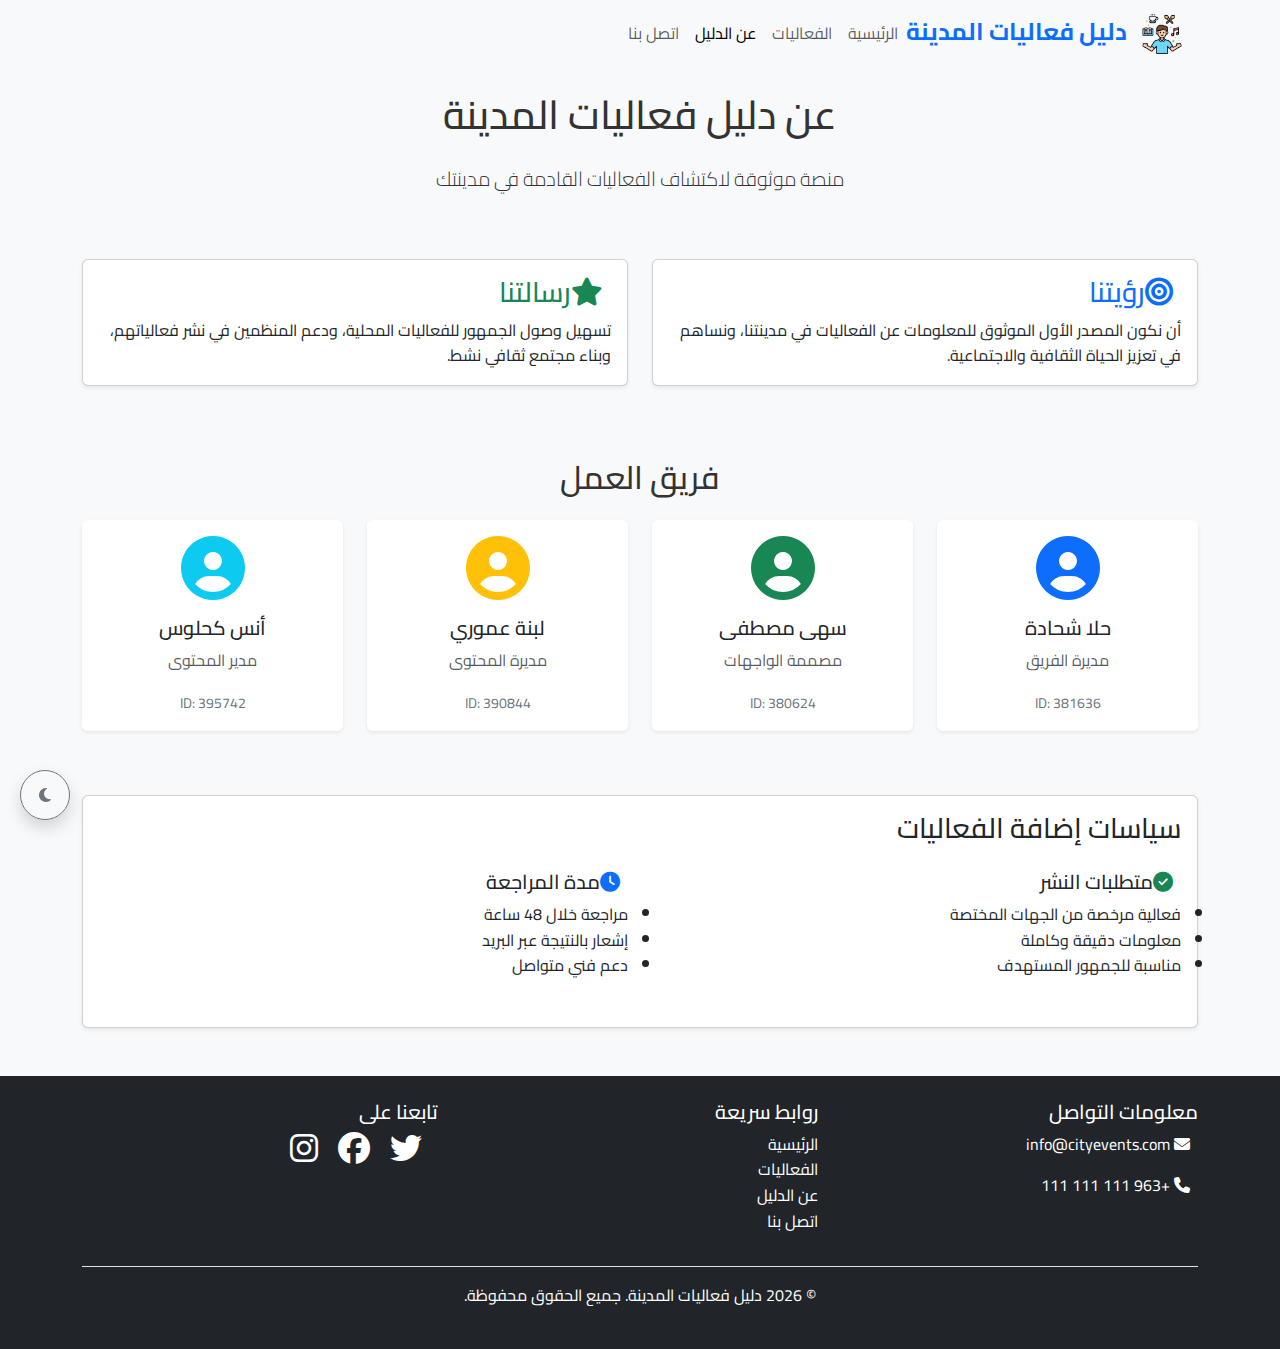
<file: about.html>
<!DOCTYPE html>
<html lang="ar" dir="rtl">
<head>
    <meta charset="UTF-8">
    <meta name="viewport" content="width=device-width, initial-scale=1.0">
    <title>دليل فعاليات المدينة - عن الدليل</title>
    
    <!-- Bootstrap CSS -->
    <link href="https://cdn.jsdelivr.net/npm/bootstrap@5.3.0/dist/css/bootstrap.min.css" rel="stylesheet">
    
    <!-- خط Cairo -->
    <link href="https://fonts.googleapis.com/css2?family=Cairo:wght@400;600;700&display=swap" rel="stylesheet">
    
    <!-- CSS المخصص -->
    <link rel="stylesheet" href="assets/css/style.css">
    
    <!-- Font Awesome -->
    <link rel="stylesheet" href="https://cdnjs.cloudflare.com/ajax/libs/font-awesome/6.4.0/css/all.min.css">
</head>
<body>
    <!-- رأس الصفحة -->
    <header>
        <nav class="navbar navbar-expand-lg navbar-light bg-light">
            <div class="container">
                <a class="navbar-brand" href="index.html">
                    <img src="assets/img/logo.png" alt="شعار دليل فعاليات المدينة" height="40">
                    <span class="brand-text">دليل فعاليات المدينة</span>
                </a>
                
                <button class="navbar-toggler" type="button" data-bs-toggle="collapse" data-bs-target="#navbarNav">
                    <span class="navbar-toggler-icon"></span>
                </button>
                
                <div class="collapse navbar-collapse" id="navbarNav">
                    <ul class="navbar-nav ms-auto">
                        <li class="nav-item"><a class="nav-link" href="index.html">الرئيسية</a></li>
                        <li class="nav-item"><a class="nav-link" href="events.html">الفعاليات</a></li>
                        <li class="nav-item"><a class="nav-link active" href="about.html">عن الدليل</a></li>
                        <li class="nav-item"><a class="nav-link" href="contact.html">اتصل بنا</a></li>
                    </ul>
                </div>
            </div>
        </nav>
    </header>

    <!-- المحتوى الرئيسي -->
    <main class="container mt-4">
        <div class="row mb-5">
            <div class="col-12 text-center">
                <h1 class="mb-4">عن دليل فعاليات المدينة</h1>
                <p class="lead">منصة موثوقة لاكتشاف الفعاليات القادمة في مدينتك</p>
            </div>
        </div>
        
        <!-- معلومات عن الدليل -->
        <div class="row mb-5">
            <div class="col-md-6 mb-4">
                <div class="card h-100 shadow-sm">
                    <div class="card-body">
                        <h3 class="card-title text-primary"><i class="fas fa-bullseye me-2"></i>رؤيتنا</h3>
                        <p class="card-text">أن نكون المصدر الأول الموثوق للمعلومات عن الفعاليات في مدينتنا، ونساهم في تعزيز الحياة الثقافية والاجتماعية.</p>
                    </div>
                </div>
            </div>
            
            <div class="col-md-6 mb-4">
                <div class="card h-100 shadow-sm">
                    <div class="card-body">
                        <h3 class="card-title text-success"><i class="fas fa-star me-2"></i>رسالتنا</h3>
                        <p class="card-text">تسهيل وصول الجمهور للفعاليات المحلية، ودعم المنظمين في نشر فعالياتهم، وبناء مجتمع ثقافي نشط.</p>
                    </div>
                </div>
            </div>
        </div>
        
        <!-- معلومات الفريق -->
<div class="row mb-5">
    <div class="col-12">
        <h2 class="text-center mb-4">فريق العمل</h2>
        <div class="row"> <div class="col-md-3 col-sm-6 mb-3"> 
                <div class="card text-center border-0 shadow-sm h-100">
                    <div class="card-body">
                        <i class="fas fa-user-circle fa-4x text-primary mb-3"></i>
                        <h5>حلا شحادة</h5>
                        <p class="text-muted">مديرة الفريق</p>
                        <small class="text-secondary">ID: 381636</small>
                    </div>
                </div>
            </div>

            <div class="col-md-3 col-sm-6 mb-3">
                <div class="card text-center border-0 shadow-sm h-100">
                    <div class="card-body">
                        <i class="fas fa-user-circle fa-4x text-success mb-3"></i>
                        <h5>سهى مصطفى</h5>
                        <p class="text-muted">مصممة الواجهات</p>
                        <small class="text-secondary">ID: 380624</small>
                    </div>
                </div>
            </div>

            <div class="col-md-3 col-sm-6 mb-3">
                <div class="card text-center border-0 shadow-sm h-100">
                    <div class="card-body">
                        <i class="fas fa-user-circle fa-4x text-warning mb-3"></i>
                        <h5>لبنة عموري</h5>
                        <p class="text-muted">مديرة المحتوى</p>
                        <small class="text-secondary">ID: 390844</small>
                    </div>
                </div>
            </div>

            <div class="col-md-3 col-sm-6 mb-3">
                <div class="card text-center border-0 shadow-sm h-100">
                    <div class="card-body">
                        <i class="fas fa-user-circle fa-4x text-info mb-3"></i>
                        <h5>أنس كحلوس</h5>
                        <p class="text-muted">مدير المحتوى</p>
                        <small class="text-secondary">ID: 395742</small>
                    </div>
                </div>
            </div>

        </div> </div>
</div>

<!-- سياسات مختصرة -->
        <div class="row">
            <div class="col-12">
                <div class="card shadow-sm">
                    <div class="card-body">
                        <h3 class="mb-4">سياسات إضافة الفعاليات</h3>
                        <div class="row">
                            <div class="col-md-6 mb-3">
                                <h5><i class="fas fa-check-circle text-success me-2"></i>متطلبات النشر</h5>
                                <ul>
                                    <li>فعالية مرخصة من الجهات المختصة</li>
                                    <li>معلومات دقيقة وكاملة</li>
                                    <li>مناسبة للجمهور المستهدف</li>
                                </ul>
                            </div>
                            
                            <div class="col-md-6 mb-3">
                                <h5><i class="fas fa-clock text-primary me-2"></i>مدة المراجعة</h5>
                                <ul>
                                    <li>مراجعة خلال 48 ساعة</li>
                                    <li>إشعار بالنتيجة عبر البريد</li>
                                    <li>دعم فني متواصل</li>
                                </ul>
                            </div>
                        </div>
                    </div>
                </div>
            </div>
        </div>
        
        <button id="scrollToTop" class="btn btn-primary rounded-circle shadow" style="display: none; position: fixed; bottom: 20px; left: 20px; z-index: 1000; width: 50px; height: 50px;">
            <i class="fas fa-arrow-up"></i>
        </button>
            <button id="darkModeToggle" class="btn btn-outline-secondary rounded-circle shadow" style="position: fixed; bottom: 80px; left: 20px; z-index: 1000; width: 50px; height: 50px;">
    <i class="fas fa-moon"></i>
</button>
    </main>

    <!-- تذييل الصفحة -->
    <footer class="bg-dark text-white py-4 mt-5">
        <div class="container">
            <div class="row">
                <div class="col-md-4 mb-3">
                    <h5>معلومات التواصل</h5>
                    <p><i class="fas fa-envelope me-2"></i> info@cityevents.com</p>
                    <p><i class="fas fa-phone me-2"></i> +963 111 111 111</p>
                </div>
                
                <div class="col-md-4 mb-3">
                    <h5>روابط سريعة</h5>
                    <ul class="list-unstyled">
                        <li><a href="index.html" class="text-white">الرئيسية</a></li>
                        <li><a href="events.html" class="text-white">الفعاليات</a></li>
                        <li><a href="about.html" class="text-white">عن الدليل</a></li>
                        <li><a href="contact.html" class="text-white">اتصل بنا</a></li>
                    </ul>
                </div>
                
                <div class="col-md-4 mb-3">
                    <h5>تابعنا على</h5>
                    <div class="social-icons">
                        <a href="#" class="text-white me-3"><i class="fab fa-twitter fa-2x"></i></a>
                        <a href="#" class="text-white me-3"><i class="fab fa-facebook fa-2x"></i></a>
                        <a href="#" class="text-white me-3"><i class="fab fa-instagram fa-2x"></i></a>
                    </div>
                </div>
            </div>
            
            <div class="text-center pt-3 border-top">
                <p>© 2026 دليل فعاليات المدينة. جميع الحقوق محفوظة.</p>
            </div>
        </div>
    </footer>

    <!-- Scripts -->
    <script src="https://cdn.jsdelivr.net/npm/bootstrap@5.3.0/dist/js/bootstrap.bundle.min.js"></script>
    <script src="assets/js/main.js"></script>
</body>
</html>
</file>
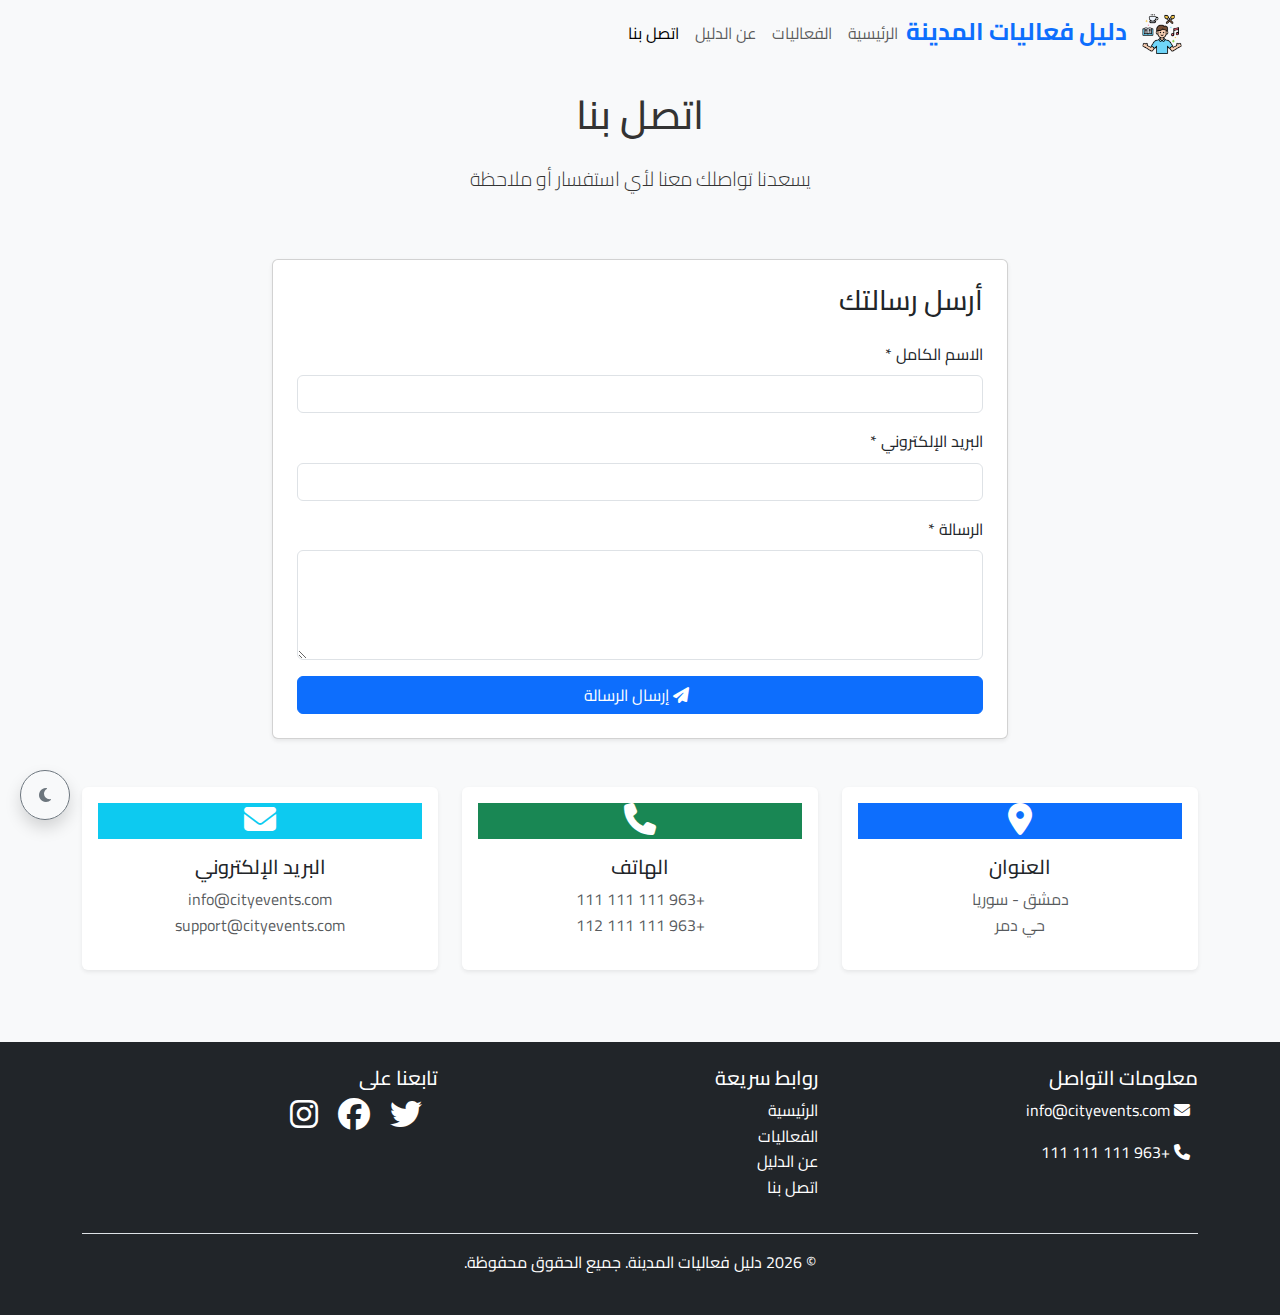
<file: contact.html>
<!DOCTYPE html>
<html lang="ar" dir="rtl">
<head>
    <meta charset="UTF-8">
    <meta name="viewport" content="width=device-width, initial-scale=1.0">
    <title>دليل فعاليات المدينة - اتصل بنا</title>
    
    <!-- Bootstrap CSS -->
    <link href="https://cdn.jsdelivr.net/npm/bootstrap@5.3.0/dist/css/bootstrap.min.css" rel="stylesheet">
    
    <!-- خط Cairo -->
    <link href="https://fonts.googleapis.com/css2?family=Cairo:wght@400;600;700&display=swap" rel="stylesheet">
    
    <!-- CSS المخصص -->
    <link rel="stylesheet" href="assets/css/style.css">
    
    <!-- Font Awesome -->
    <link rel="stylesheet" href="https://cdnjs.cloudflare.com/ajax/libs/font-awesome/6.4.0/css/all.min.css">
</head>
<body>
    <!-- رأس الصفحة -->
    <header>
        <nav class="navbar navbar-expand-lg navbar-light bg-light">
            <div class="container">
                <a class="navbar-brand" href="index.html">
                    <img src="assets/img/logo.png" alt="شعار دليل فعاليات المدينة" height="40">
                    <span class="brand-text">دليل فعاليات المدينة</span>
                </a>
                
                <button class="navbar-toggler" type="button" data-bs-toggle="collapse" data-bs-target="#navbarNav">
                    <span class="navbar-toggler-icon"></span>
                </button>
                
                <div class="collapse navbar-collapse" id="navbarNav">
                    <ul class="navbar-nav ms-auto">
                        <li class="nav-item"><a class="nav-link" href="index.html">الرئيسية</a></li>
                        <li class="nav-item"><a class="nav-link" href="events.html">الفعاليات</a></li>
                        <li class="nav-item"><a class="nav-link" href="about.html">عن الدليل</a></li>
                        <li class="nav-item"><a class="nav-link active" href="contact.html">اتصل بنا</a></li>
                    </ul>
                </div>
            </div>
        </nav>
    </header>

    <!-- المحتوى الرئيسي -->
    <main class="container mt-4">
        <div class="row mb-5">
            <div class="col-12 text-center">
                <h1 class="mb-4">اتصل بنا</h1>
                <p class="lead">يسعدنا تواصلك معنا لأي استفسار أو ملاحظة</p>
            </div>
        </div>
        
        <!-- نموذج الاتصال -->
        <div class="row mb-5">
            <div class="col-md-8 mx-auto">
                <div class="card shadow-sm">
                    <div class="card-body p-4">
                        <h3 class="card-title mb-4">أرسل رسالتك</h3>
                        
                        <!-- تعليق: نموذج الاتصال مع JavaScript للتحقق -->
                        <form id="contactForm">
                            <!-- حقل الاسم -->
                            <div class="mb-3">
                                <label for="name" class="form-label">الاسم الكامل *</label>
                                <input type="text" class="form-control" id="name" required>
                            </div>
                            
                            <!-- حقل البريد الإلكتروني -->
                            <div class="mb-3">
                                <label for="email" class="form-label">البريد الإلكتروني *</label>
                                <input type="email" class="form-control" id="email" required>
                            </div>
                            
                            <!-- حقل الرسالة -->
                            <div class="mb-3">
                                <label for="message" class="form-label">الرسالة *</label>
                                <textarea class="form-control" id="message" rows="4" required></textarea>
                            </div>
                            
                            <!-- زر الإرسال -->
                            <button type="submit" class="btn btn-primary w-100">
                                <i class="fas fa-paper-plane me-2"></i> إرسال الرسالة
                            </button>
                        </form>
                    </div>
                </div>
            </div>
        </div>
        
        <!-- معلومات الاتصال -->
        <div class="row">
            <div class="col-md-4 mb-4">
                <div class="card text-center h-100 border-0 shadow-sm">
                    <div class="card-body">
                        <div class="icon-circle bg-primary text-white mx-auto mb-3">
                            <i class="fas fa-map-marker-alt fa-2x"></i>
                        </div>
                        <h5>العنوان</h5>
                        <p class="text-muted"> دمشق - سوريا <br> حي دمر </p>
                    </div>
                </div>
            </div>
            
            <div class="col-md-4 mb-4">
                <div class="card text-center h-100 border-0 shadow-sm">
                    <div class="card-body">
                        <div class="icon-circle bg-success text-white mx-auto mb-3">
                            <i class="fas fa-phone fa-2x"></i>
                        </div>
                        <h5>الهاتف</h5>
                        <p class="text-muted">+963 111 111 111<br>+963 111 111 112</p>
                    </div>
                </div>
            </div>
            
            <div class="col-md-4 mb-4">
                <div class="card text-center h-100 border-0 shadow-sm">
                    <div class="card-body">
                        <div class="icon-circle bg-info text-white mx-auto mb-3">
                            <i class="fas fa-envelope fa-2x"></i>
                        </div>
                        <h5>البريد الإلكتروني</h5>
                        <p class="text-muted">info@cityevents.com<br>support@cityevents.com</p>
                    </div>
                </div>
            </div>
        </div>
        
<button id="scrollToTop" class="btn btn-primary rounded-circle shadow" style="display: none; position: fixed; bottom: 20px; left: 20px; z-index: 1000; width: 50px; height: 50px;">
    <i class="fas fa-arrow-up"></i>
</button>
    <button id="darkModeToggle" class="btn btn-outline-secondary rounded-circle shadow" style="position: fixed; bottom: 80px; left: 20px; z-index: 1000; width: 50px; height: 50px;">
    <i class="fas fa-moon"></i>
</button>
    </main>

    <!-- تذييل الصفحة -->
    <footer class="bg-dark text-white py-4 mt-5">
        <div class="container">
            <div class="row">
                <div class="col-md-4 mb-3">
                    <h5>معلومات التواصل</h5>
                    <p><i class="fas fa-envelope me-2"></i> info@cityevents.com</p>
                    <p><i class="fas fa-phone me-2"></i> +963 111 111 111</p>
                </div>
                
                <div class="col-md-4 mb-3">
                    <h5>روابط سريعة</h5>
                    <ul class="list-unstyled">
                        <li><a href="index.html" class="text-white">الرئيسية</a></li>
                        <li><a href="events.html" class="text-white">الفعاليات</a></li>
                        <li><a href="about.html" class="text-white">عن الدليل</a></li>
                        <li><a href="contact.html" class="text-white">اتصل بنا</a></li>
                    </ul>
                </div>
                
                <div class="col-md-4 mb-3">
                    <h5>تابعنا على</h5>
                    <div class="social-icons">
                        <a href="#" class="text-white me-3"><i class="fab fa-twitter fa-2x"></i></a>
                        <a href="#" class="text-white me-3"><i class="fab fa-facebook fa-2x"></i></a>
                        <a href="#" class="text-white me-3"><i class="fab fa-instagram fa-2x"></i></a>
                    </div>
                </div>
            </div>
            
            <div class="text-center pt-3 border-top">
                <p>© 2026 دليل فعاليات المدينة. جميع الحقوق محفوظة.</p>
            </div>
        </div>
    </footer>

    <!-- Scripts -->
    <script src="https://cdn.jsdelivr.net/npm/bootstrap@5.3.0/dist/js/bootstrap.bundle.min.js"></script>
    <script src="assets/js/main.js"></script>
    
    <!-- JavaScript لصفحة الاتصال -->
    <script>
        document.addEventListener('DOMContentLoaded', function() {
            const contactForm = document.getElementById('contactForm');
            
            contactForm.addEventListener('submit', function(e) {
                e.preventDefault();
                
                // الحصول على القيم
                const name = document.getElementById('name').value.trim();
                const email = document.getElementById('email').value.trim();
                const message = document.getElementById('message').value.trim();
                
                // التحقق الأساسي
                if (!name || !email || !message) {
                    alert('الرجاء ملء جميع الحقول المطلوبة');
                    return;
                }
                
                // التحقق من صحة البريد الإلكتروني
                const emailRegex = /^[^\s@]+@[^\s@]+\.[^\s@]+$/;
                if (!emailRegex.test(email)) {
                    alert('الرجاء إدخال بريد إلكتروني صحيح');
                    return;
                }
                
                // عرض رسالة النجاح
                alert('شكراً لك! تم إرسال رسالتك بنجاح.\nسيتم الرد عليك في أقرب وقت ممكن.');
                
                // إعادة تعيين النموذج
                contactForm.reset();
            });
        });
    </script>
</body>
</html>
</file>
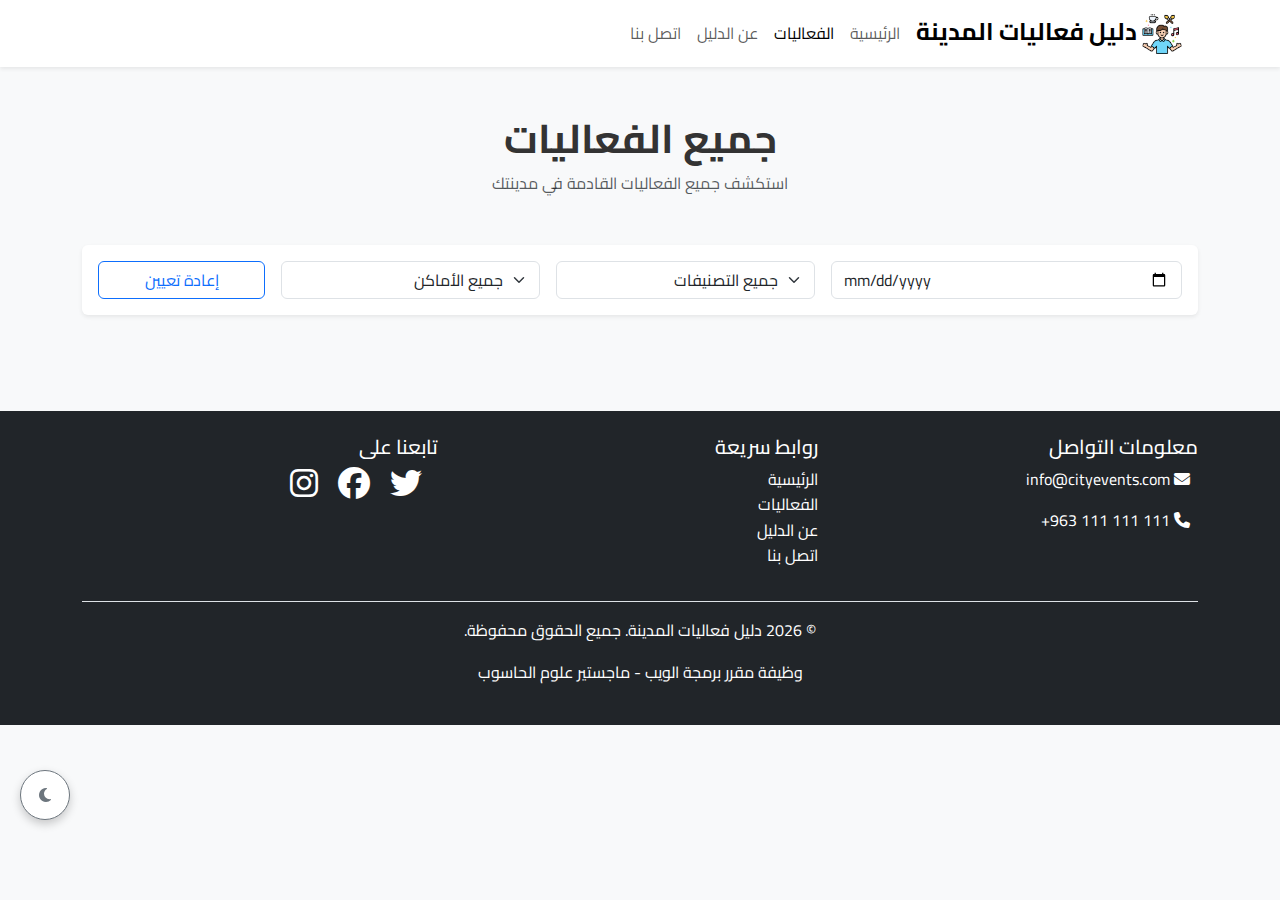
<file: events.html>
<!DOCTYPE html>
<html lang="ar" dir="rtl">
<head>
    <meta charset="UTF-8">
    <meta name="viewport" content="width=device-width, initial-scale=1.0">
    <title>دليل فعاليات المدينة - جميع الفعاليات</title>
    
    <link href="https://cdn.jsdelivr.net/npm/bootstrap@5.3.0/dist/css/bootstrap.min.css" rel="stylesheet">
    <link href="https://fonts.googleapis.com/css2?family=Cairo:wght@400;600;700&display=swap" rel="stylesheet">
    <link rel="stylesheet" href="https://cdnjs.cloudflare.com/ajax/libs/font-awesome/6.4.0/css/all.min.css">
    <link rel="stylesheet" href="assets/css/style.css">

    <style>
        /* تنسيق ألوان الترويسة الملونة */
.event-card-header {
    text-align: center;
    color: white;
    padding: 10px;
    font-weight: bold;
    border-radius: 8px 8px 0 0;
}

/* الألوان الموحدة   */
.header-sports  { background-color: #28a745 !important; } /* أخضر */
.header-culture { background-color: #007bff !important; } /* أزرق */
.header-music   { background-color: #fd7e14 !important; } /* برتقالي */
.header-family  { background-color: #17a2b8 !important; } /* سماوي */
.header-default { background-color: #6c757d !important; } /* رمادي للاحتياط */

/* تحسين شكل البطاقة */
.event-card {
    border: none;
    border-radius: 12px;
    overflow: hidden;
    transition: transform 0.3s ease;
}
.event-card:hover {
    transform: translateY(-8px);
}
        /* تنسيق الأزرار العائمة */
        .floating-btn {
            position: fixed; left: 20px; z-index: 1000;
            width: 50px; height: 50px; border-radius: 50%;
            display: flex; align-items: center; justify-content: center;
            box-shadow: 0 4px 10px rgba(0,0,0,0.2);
            transition: all 0.3s;
        }
        #scrollToTop { bottom: 20px; display: none; }
        #darkModeToggle { bottom: 80px; }
    </style>
</head>
<body class="bg-light">
    <header>
        <nav class="navbar navbar-expand-lg navbar-light bg-white shadow-sm">
            <div class="container">
                <a class="navbar-brand fw-bold" href="index.html">
                    <img src="assets/img/logo.png" alt="Logo" height="40">
                    <span class="ms-2">دليل فعاليات المدينة</span>
                </a>
                <button class="navbar-toggler" type="button" data-bs-toggle="collapse" data-bs-target="#navbarNav">
                    <span class="navbar-toggler-icon"></span>
                </button>
                <div class="collapse navbar-collapse" id="navbarNav">
                    <ul class="navbar-nav ms-auto">
                        <li class="nav-item"><a class="nav-link" href="index.html">الرئيسية</a></li>
                        <li class="nav-item"><a class="nav-link active" href="events.html">الفعاليات</a></li>
                        <li class="nav-item"><a class="nav-link" href="about.html">عن الدليل</a></li>
                        <li class="nav-item"><a class="nav-link" href="contact.html">اتصل بنا</a></li>
                    </ul>
                </div>
            </div>
        </nav>
    </header>

    <main class="container mt-5">
        <div class="text-center mb-5">
            <h1 class="fw-bold">جميع الفعاليات</h1>
            <p class="text-muted">استكشف جميع الفعاليات القادمة في مدينتك</p>
        </div>

        <div class="card shadow-sm mb-5 border-0 bg-white p-3">
            <div class="row g-3">
                <div class="col-md-4">
                    <input type="date" id="search-input" class="form-control" placeholder="اختر التاريخ...">
                </div>
                <div class="col-md-3">
                    <select id="category-filter" class="form-select">
                        <option value="all">جميع التصنيفات</option>
                        <option value="ثقافة">ثقافة</option>
                        <option value="رياضة">رياضة</option>
                        <option value="موسيقى">موسيقى</option>
                        <option value="عائلي">عائلي</option>
                    </select>
                </div>
                <div class="col-md-3">
                    <select id="location-filter" class="form-select">
                        <option value="all">جميع الأماكن</option>
                        <option value="حديقة المدينة">حديقة المدينة</option>
                        <option value="مركز المعارض">مركز المعارض</option>
                        <option value="الساحة المركزية">الساحة المركزية</option>
                    </select>
                </div>
                <div class="col-md-2">
                    <button id="reset-btn" class="btn btn-outline-primary w-100">إعادة تعيين</button>
                </div>
            </div>
        </div>

        <div class="row" id="events-list">
                    <!-- سيملأه JavaScript -->
            </div>

        <div id="no-results" class="text-center py-5" style="display: none;">
            <i class="fas fa-search fa-3x text-muted mb-3"></i>
            <h4 class="text-muted">لا توجد نتائج تطابق بحثك</h4>
        </div>

        <button id="scrollToTop" class="btn btn-primary floating-btn">
            <i class="fas fa-arrow-up"></i>
        </button>
        <button id="darkModeToggle" class="btn btn-outline-secondary floating-btn bg-white">
            <i class="fas fa-moon"></i>
        </button>
    </main>

    <!-- تذييل الصفحة -->
    <footer class="bg-dark text-white py-4 mt-5">
        <div class="container">
            <div class="row">
                <div class="col-md-4 mb-3">
                    <h5>معلومات التواصل</h5>
                    <p><i class="fas fa-envelope me-2"></i><bdi></bdi> info@cityevents.com</bdi></p>
                    <p><i class="fas fa-phone me-2"></i> <bdi>+963 111 111 111</bdi></p>
                </div>
                
                <div class="col-md-4 mb-3">
                    <h5>روابط سريعة</h5>
                    <ul class="list-unstyled">
                        <li><a href="index.html" class="text-white">الرئيسية</a></li>
                        <li><a href="events.html" class="text-white">الفعاليات</a></li>
                        <li><a href="about.html" class="text-white">عن الدليل</a></li>
                        <li><a href="contact.html" class="text-white">اتصل بنا</a></li>
                    </ul>
                </div>
                
                <div class="col-md-4 mb-3">
                    <h5>تابعنا على</h5>
                    <div class="social-icons">
                        <a href="#" class="text-white me-3"><i class="fab fa-twitter fa-2x"></i></a>
                        <a href="#" class="text-white me-3"><i class="fab fa-facebook fa-2x"></i></a>
                        <a href="#" class="text-white me-3"><i class="fab fa-instagram fa-2x"></i></a>
                    </div>
                </div>
            </div>
            
            <div class="text-center pt-3 border-top">
                <p>© 2026 دليل فعاليات المدينة. جميع الحقوق محفوظة.</p>
                <p>وظيفة مقرر برمجة الويب - ماجستير علوم الحاسوب</p>
            </div>
        </div>
    </footer>


    <script src="https://cdn.jsdelivr.net/npm/bootstrap@5.3.0/dist/js/bootstrap.bundle.min.js"></script>
    <script src="assets/js/main.js"></script>

</body>
</html>
</file>
<file: assets/css/style.css>
/* 1. الإعدادات العامة والخطوط */
@import url('https://fonts.googleapis.com/css2?family=Cairo:wght@400;700&display=swap');

* {
    margin: 0;
    padding: 0;
    box-sizing: border-box;
}

body {
    font-family: 'Cairo', sans-serif;
    line-height: 1.6;
    color: #333;
    background-color: #f8f9fa;
    transition: background-color 0.3s, color 0.3s;
}

/* 2. الهيدر والفوتر (Navbar & Footer) */
.navbar-brand { font-weight: 700; font-size: 1.5rem; }
.brand-text { color: #0d6efd; margin-right: 10px; }

footer { background-color: #f8f9fa; }
footer a { text-decoration: none; transition: color 0.3s; }
footer a:hover { color: #0d6efd !important; }

/* 3. بطاقات الفعاليات (Event Cards) - توحيد التصميم */
.event-card, .featured-card {
    transition: all 0.3s ease;
    border: 1px solid #e9ecef;
    border-radius: 10px;
    overflow: hidden;
    height: 100%;
    position: relative;
    background-color: #fff;
}

.event-card:hover, .featured-card:hover {
    transform: translateY(-10px);
    box-shadow: 0 10px 20px rgba(0,0,0,0.15);
}

.event-card img, .featured-card img {
    height: 200px !important;
    object-fit: cover !important;
    width: 100%;
}

/* 4. قسم فريق المشروع (Participants) */
#participants-info {
    background: linear-gradient(135deg, #f8f9fa 0%, #e9ecef 100%);
    border-radius: 15px;
}

.participant-box { /* كلاس جديد اقترح استخدامه بدلاً من border rounded العادي */
    background: white;
    padding: 15px;
    border-radius: 10px;
    box-shadow: 0 3px 10px rgba(0,0,0,0.05);
}

/* 5. الأزرار والتفاعلات */
.category-btn { transition: all 0.3s ease; border-radius: 10px; border-width: 2px; }
.category-btn:hover { transform: translateY(-3px); box-shadow: 0 5px 15px rgba(0,0,0,0.1); }

#scrollToTop {
    position: fixed; bottom: 20px; left: 20px;
    width: 50px; height: 50px;
    z-index: 1000; transition: all 0.3s ease;
}

/* 6. الوضع الداكن (Dark Mode) - مجمع ومنظم */
body.dark-mode {
    background-color: #121212 !important;
    color: #e0e0e0 !important;
}

/* الأسطح والبطاقات */
body.dark-mode .card, 
body.dark-mode .bg-white, 
body.dark-mode section,
body.dark-mode #participants-info,
body.dark-mode .participant-box {
    background-color: #1e1e1e !important;
    color: #ffffff !important;
    border-color: #333 !important;
    background-image: none !important; /* لإلغاء الجرادينت في قسم الفريق */
}

/* الهيدر والفوتر في الوضع الداكن */
body.dark-mode .navbar, 
body.dark-mode footer,
body.dark-mode .bg-light {
    background-color: #1a1a1a !important;
    border-color: #333 !important;
}

/* النصوص والعناوين */
body.dark-mode h1, body.dark-mode h2, body.dark-mode h5, body.dark-mode h6,
body.dark-mode .nav-link, body.dark-mode .navbar-brand {
    color: #ffffff !important;
}

body.dark-mode .text-muted { color: #aaa !important; }

/* 7. التجاوبية (Responsive) */
@media (max-width: 768px) {
    .carousel-item img { height: 250px; }
    .event-card { margin-bottom: 15px; }
    #participants-info { padding: 20px !important; }
}

/* ألوان التصنيفات الموحدة */
.badge-sports { background-color: #28a745 !important; color: white; }
.badge-culture { background-color: #007bff !important; color: white; }
.badge-music { background-color: #fd7e14 !important; color: white; }
.badge-family { background-color: #17a2b8 !important; color: white; }
.badge-art { background-color: #6f42c1 !important; color: white; }
</file>
